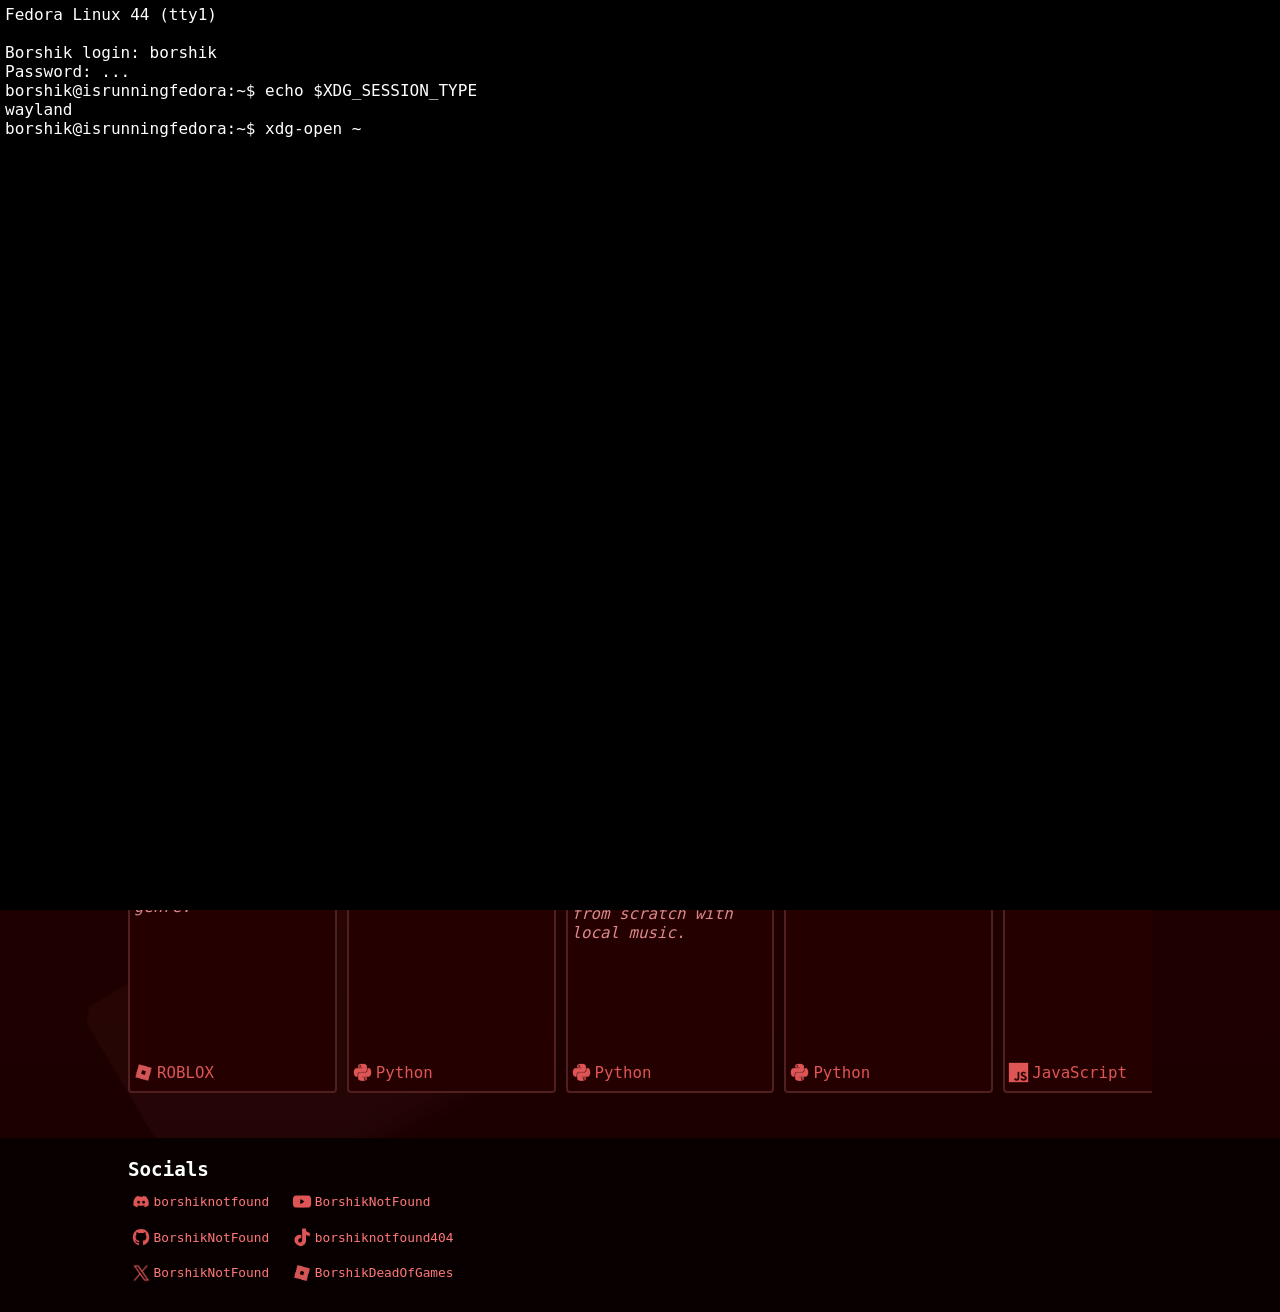
<file: index.html>
<!DOCTYPE html>
<html>

<head>
    <title>Borshik</title>
    <link rel="stylesheet" href="style.css">
	<link rel="icon" href="images/cap.webp">
	<meta name="viewport" content="width=device-width, initial-scale=1">
</head>

<body>
    <main>
		<section class="headergfx">
			<div class="hg-bar">
				<span class="hg-bar-text">borshik.raw</span>
				<img class="hg-bar-appicon" src="images/cap.webp">
				
				<div class="hg-bar-icons">
					<img class="hg-bar-hide" src="images/hide.png" alt="-">
					<img class="hg-bar-min" src="images/min.png" alt="□">
					<img class="hg-bar-close" src="images/close.png" alt="x">
				</div>
			</div>
			
			<div class="hg-contents">
				<div class="hg-contents-bg">
					<img class="hg-contents-gfx" src="images/hgfx.png" alt="the gfx is gone sorry not sorry">
					
					<div class="nameplate">
						<span class="nickname">Borshik</span>
						<span class="speciality">GFX Artist/Fellow Developer</span>
						<span class="fullname">Koverznev Ivan</span>
					</div>
				</div>
			</div>
		</section>
		
		<section class="about">
			<span class="about-header">About me</span>
			<span class="about-contents">
				Hi, im an artist/developer that goes by "Borshik". I make questionable (and slightly useful) projects in Python, and sometimes they even work. 
				I make GFX too; I generally work with Photoshop and Blender. A lot of my projects end up getting their own graphics, because apparently writing the code wasn't enough.
				Sometimes i make ROBLOX games, one of my projects is <a href="https://www.roblox.com/games/17667253901/Find-the-Borshiks">"Find the Borshiks!"</a> with around 4k visits.
			</span>
		</section>
		
		<section class="projects">
			<span class="projects-header">Projects</span>
			
			<div class="projects-holder">
				<a href="https://www.roblox.com/games/17667253901/Find-the-Borshiks" class="project1">
					<img class="project1-thumbnail" src="images/ftb.webp" alt="thumbnail">
					<span class="project1-title">Find the Borshiks!</span>
					<span class="project1-description">A ROBLOX game in the "Find the ____" genre.</span>
					
					<div class="project1-platform">
						<img class="project1-platform-icon" src="images/roblox.png" alt="hi">
						<span class="project1-platform-name">ROBLOX</span>
					</div>
				</a>
				<a href="https://github.com/BorshikNotFound/network.inator-3000" class="project2">
					<img class="project2-thumbnail" src="images/placeholder.png" alt="thumbnail">
					<span class="project2-title">network.inator3000</span>
					<span class="project2-description">[FUTURE PROJECT] A networking tool made with python.</span>
					
					<div class="project2-platform">
						<img class="project2-platform-icon" src="images/python.png" alt="hi">
						<span class="project2-platform-name">Python</span>
					</div>
				</a>
				<a href="https://github.com/BorshikNotFound/hi-im-a-music-player-inator-3000" class="project3">
					<img class="project3-thumbnail" src="images/musicplayer.png" alt="thumbnail">
					<span class="project3-title">"hi im a music player"-INATOR 3000</span>
					<span class="project3-description">A Music player made from scratch with local music.</span>
					
					<div class="project3-platform">
						<img class="project3-platform-icon" src="images/python.png" alt="hi">
						<span class="project3-platform-name">Python</span>
					</div>
				</a>
				<a href="https://github.com/BorshikNotFound/voice-inator-3000" class="project4">
					<img class="project4-thumbnail" src="images/tts.png" alt="thumbnail">
					<span class="project4-title">VOICE-INATOR 3000</span>
					<span class="project4-description">A TTS system made from scratch.</span>
					
					<div class="project4-platform">
						<img class="project4-platform-icon" src="images/python.png" alt="hi">
						<span class="project4-platform-name">Python</span>
					</div>
				</a>
				<a href="https://ip.borshik.workers.dev/" class="project4">
					<img class="project4-thumbnail" src="images/ip.png" alt="thumbnail">
					<span class="project4-title">ip.borshik.workers</span>
					<span class="project4-description">Cloudflare worker that returns your public IP into text.</span>

					<div class="project4-platform">
						<img class="project4-platform-icon" src="images/javascript.png" alt="hi">
						<span class="project4-platform-name">JavaScript</span>
					</div>
				</a>
			</div>
		</section>
		
		<section class="socials">
			<span class="socials-title">Socials</span>
			
			<div class="socials-holder">
				<div class="socials1">
					<a class="discord" href="https://discord.com/users/1139667134721572944">
						<img class="discord-icon" src="images/discord.png">
						<span class="discord-text">borshiknotfound</span>
					</a>
					<a class="github" href="https://github.com/BorshikNotFound">
						<img class="github-icon" src="images/github.png">
						<span class="github-text">BorshikNotFound</span>
					</a>
					<a class="twitter" href="https://x.com/BorshikNotFound">
						<img class="twitter-icon" src="images/twitter.png">
						<span class="twitter-icon">BorshikNotFound</span>
					</a>
				</div>
				<div class="socials2">
					<a class="youtube" href="https://www.youtube.com/channel/UCpvoKexRqlCEathkHR7xjSQ">
						<img class="youtube-icon" src="images/youtube.png">
						<span class="youtube-text">BorshikNotFound</span>
					</a>
					<a class="tiktok" href="https://www.tiktok.com/@borshiknotfound404">
						<img class="tiktok-icon" src="images/tiktok.png">
						<span class="tiktok-text">borshiknotfound404</span>
					</a>
					<a class="roblox" href="https://www.roblox.com/users/4792745412/profile">
						<img class="roblox-icon" src="images/roblox.png">
						<span class="roblox-text">BorshikDeadOfGames</span>
					</a>
				</div>
			</div>
		</section>
		
		<section class="effect">
			<span class="effect-pneumosis">/ˌnuːmənoʊˌʌltrəˌmaɪkrəˈskɑːpɪkˌsɪlɪkoʊvɒlˌkeɪnoʊkəˌniˈoʊsɪs/</span>
			<img class="effect-cap" src="images/effectcap.png">
			<img class="effect-borshik" src="images/effectborshik.png">
			<img class="effect-ftb" src="images/effectftb.png">
			<img class="effect-fedora" src="images/effectfedora.png">
		</section>
		
		<section class="loading">
			<span class="loading-context"></span>
		</section>
		<script src="script.js"></script>
    </main>
</body>
</html>
</file>
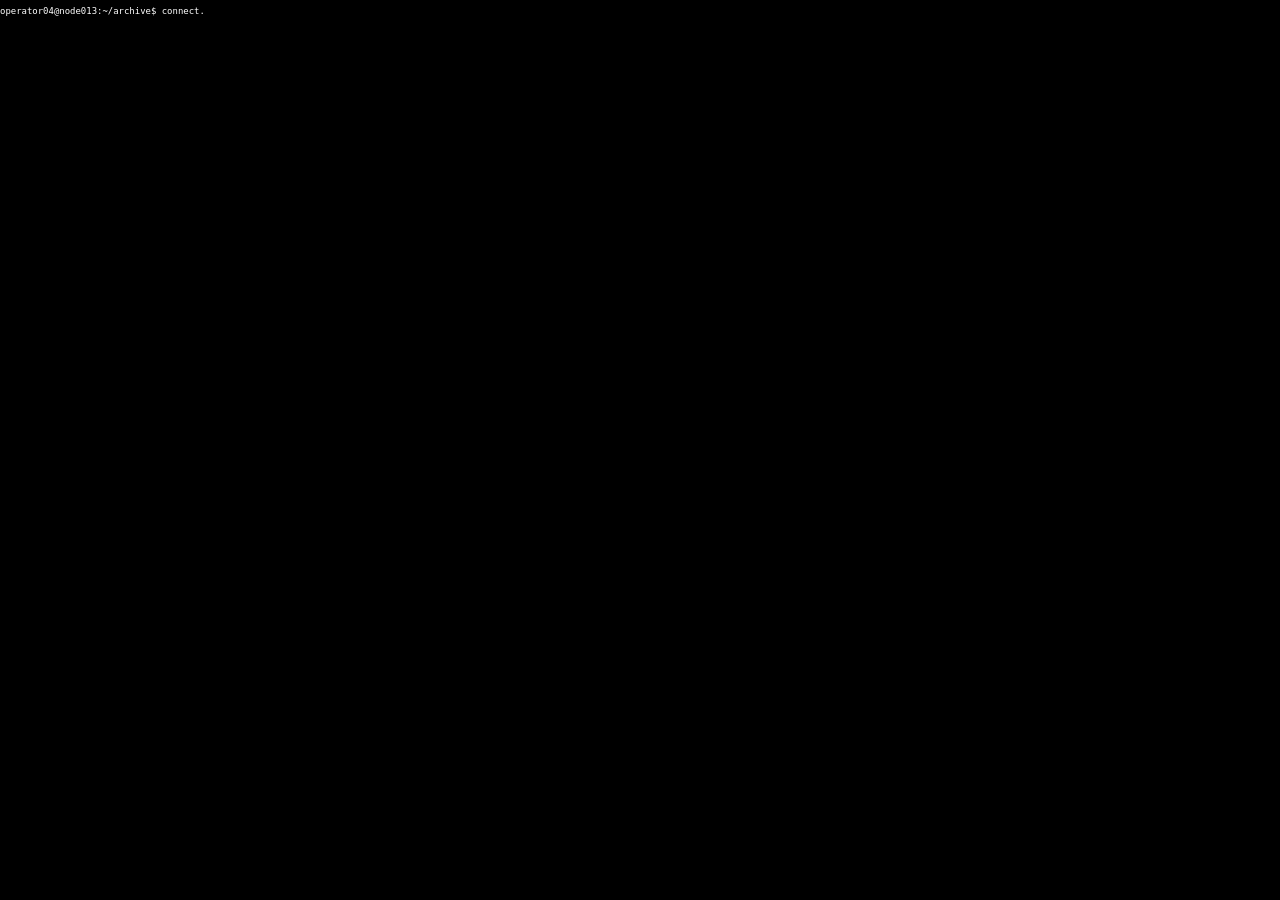
<file: archive/index.html>
<!DOCTYPE html>
<html>

<head>
	<title>ARCHIVE</title>
	<link rel="stylesheet" href="style.css">
	<link rel="icon" href="images/favicon.png">
	<meta name="viewport" content="width=device-width, initial-scale=1">
</head>

<body>
	<main>
		<section class="intro">
			<span class="intro-contents"></span>
		</section>
		
		<img src="images/effect1.png" class="effects">
		
		<img src="images/bob-idle.png" class="bob-idle">
		<img src="images/bob-turn.png" class="bob-turn">
		
		<img src="images/pages/1.png" class="contents">
		
		<div class="controls">
			     <button class="back"><img src="images/previous.png" class="buttonimage"></button>
			     <button class="next"><img src="images/next.png" class="buttonimage"></button>
		</div>
		
		<section class="phone-warning">
			<span class="phone-warning-context">PHONE DETECTED.<br>////////////////////<br>Please switch to "PC Mode" in your browser.</span>
		</section>
		
		
		<script src="intro.js" defer></script>
		<script src="effect.js" defer></script>
		<script src="pages.js" defer></script>
	</main>
</body>

</html>
</file>
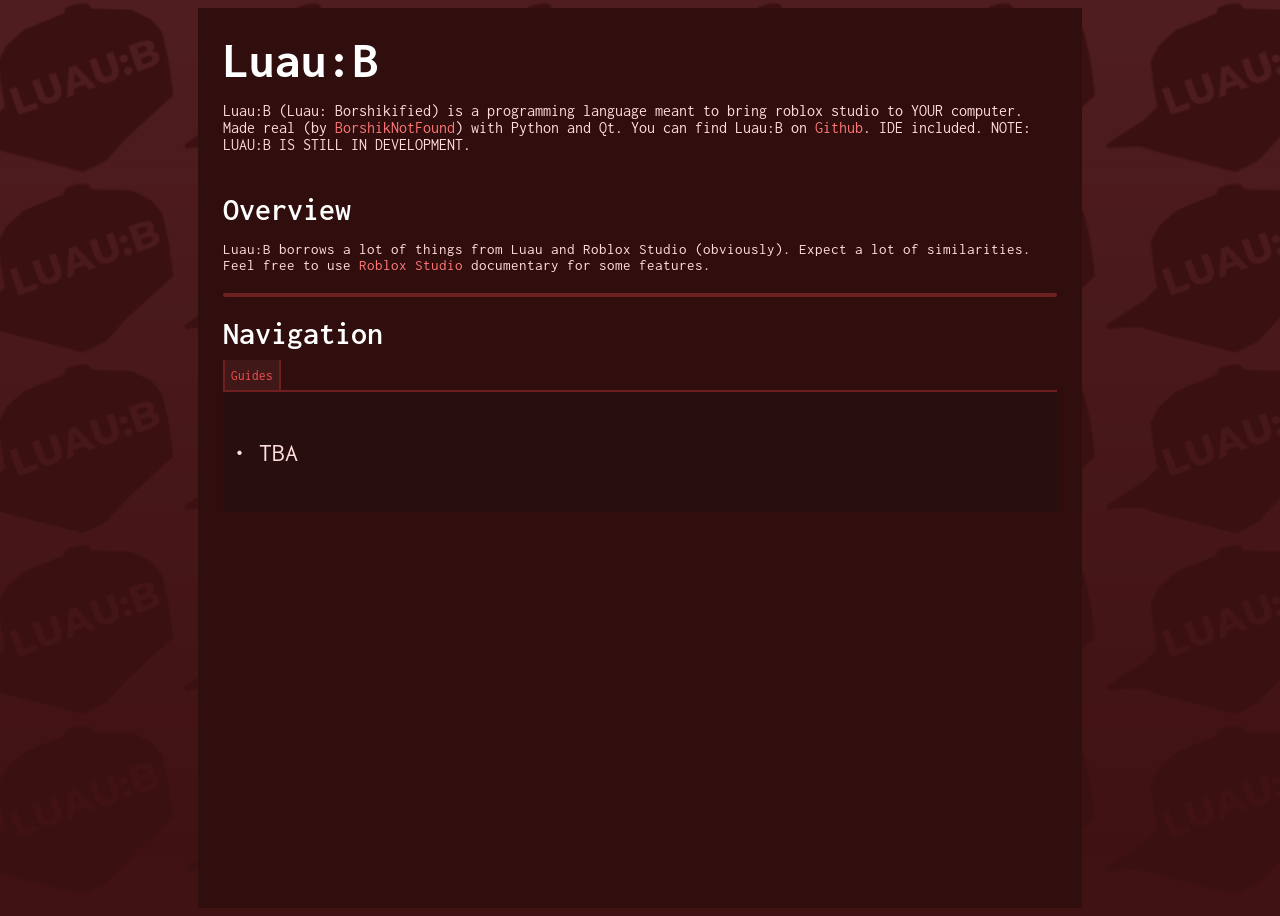
<file: luaub/index.html>
<!DOCTYPE html>
<html>

<head>
	<title>LUAU:B -- Documentation</title>
	<link rel="stylesheet" href="style.css">
	<link rel="icon" href="images/logo.png">
	<meta name="viewport" content="width=device-width, initial-scale=1">
</head>

<body>
	<main>
		<section class="container">
			<section class="header">
				<span class="header-title">Luau:B</span>
				<span class="header-text">Luau:B (Luau: Borshikified) is a programming language meant to bring roblox studio to YOUR computer. Made real (by <a href="https://borshik.is-a.dev">BorshikNotFound</a>) with Python and Qt. You can find Luau:B on <a href="https://github.com/BorshikNotFound/LUAU-B">Github</a>. IDE included. NOTE: LUAU:B IS STILL IN DEVELOPMENT.</span>
			</section>
			
		<div class="soft-divider"></div>
		
			<section class="overview">
				<span class="content-title">Overview</span>
				<span class="content-text">Luau:B borrows a lot of things from Luau and Roblox Studio (obviously). Expect a lot of similarities. Feel free to use <a href="https://create.roblox.com/docs/reference/engine">Roblox Studio</a> documentary for some features.</span>
			</section>
		
			<div class="divider"></div>

			<section class="navigation">
				<span class="content-title">Navigation</span>
				<div class="nav-panels">
					<div class="nav-buttons">
						<button class="nav-guides nav-current-button">Guides</button>
						<!--<button class="nav-globals">Globals</button>
						<button class="nav-classes">Classes</button>
						<button class="nav-services">Services</button>-->
					</div>

					<div class="nav-contents">
						<div class="nav-panel nav-guides-panel grid-display">
							<a href="?where=tba"><span class="nav-context">• TBA</span></a>
						</div>
					</div>
				</div>

				<script src="navigation.js" defer></script>
			</section>
		</section>
		<img class="effect" src="images/effect.png">
		
		<script src="scroll.js" defer></script>
	</main>
</body>
</html>
</file>
<file: style.css>
html {
    background: #180000;
}

body {
    margin: 0;
	background: linear-gradient(#300000, #180000);
	font-family: "Consolas", "DejaVu Sans Mono", monospace;
}

header {
    padding: 20px;
}

main {
    display: flex;
    flex-direction: column;
    gap: 40px;
}

section {
	z-index: 1
}
a {
	color: #ff7777;
	text-decoration: none;
}
img {
    user-select: none;
    -webkit-user-drag: none;
	pointer-events: none
}
::selection {
    background: #dd0000;
    color: #ffffff;
}

html {
    scrollbar-width: none;
}

.headergfx {
	flex-direction: column;
	display: flex;
	width: 80%;
	max-height: 350px;
	aspect-ratio: 4/1;
	margin: 10%;
	margin-top: 35px;
	border-radius: 10px;
	border: 2px solid #353535;
	margin-bottom: 50px
}

.hg-bar {
	background: #272727;
	width: 100%;
	height: 10%;
	display: flex;
	border-radius: 10px 10px 0px 0px;
	align-items: center;
}

.hg-bar-appicon {
	margin-bottom: 5px;
	height: 100%;
	margin-right: 10px;
	order: -1;
}

.hg-bar-text {
	color: #ffffff;
	height: 100%;
	flex: 1;
	justify-content: center;
	align-items: center;
	display: flex;
	font-family: "DejaVu Sans Mono", monospace;
}

.hg-bar-icons {
	display: flex;
	width: 20%;
	height: 100%;
	justify-content: flex-end;
	padding-right: 7px
}
.hg-bar-icons img {
	margin-top: 8px;
	height: 50%;
	aspect-ratio: 1
}

.hg-contents {
	flex: 1;
	max-height: 90%;
	max-width: 100%;
}

.hg-contents-bg {
	width: 100%;
    height: 100%;
	background: linear-gradient(200deg, #ffffff, #ff0000);
	display: flex;
	border-radius: 0 0 10px 10px;
}

.hg-contents-gfx {
	max-width: 100%;
    max-height: 100%;
    width: auto;
    height: auto;
	object-fit: contain;
	margin-left: 5%;
}

.nameplate {
	height: 100%;
	margin: 10px;
	margin-left: 5%;
	margin-top: 5%;
	flex: 1;
	display: flex;
	flex-direction: column;
}
.nameplate span {
	color: rgba(0, 0, 0, 0.4)
}

.nickname {
	font-weight: 700;
	font-size: 3vw;
	color: rgba(0, 0, 0, 0.6) !important;
}
.speciality {
	font-size: 2vw;
	font-style: italic;
}

.about {
	margin: auto;
	display: flex;
	width: 80%;
	flex-direction: column;
	margin-bottom: 20px
}
.about-header {
	color: #ffffff;
	font-size: 1.5vw;
	font-weight: 600;
	margin-bottom: 10px
}
.about-contents {
	color: #ffaaaa;
	font-size: 1.25vw;
}

.projects {
	width: 80%;
	margin: auto;
	display: flex;
	height: 50vh;
	flex-direction: column;
}
.projects-header {
	color: #ffffff;
	font-size: 1.5vw;
	font-weight: 600;
	margin-bottom: 10px;
}

.projects-holder {
	flex: 1;
	display: flex;
	flex-direction: row;
	gap: 10px;
	overflow-x: auto;
	overflow-y: hidden;
	padding-bottom: 5px;
	min-width: 0;
}
.projects-holder > * {
	flex-shrink: 0; !important
}

.project1 {
	background: #250000;
	display: flex;
	flex-direction: column;
	border-radius: 4px;
	height: 100%;
	max-width: 20%;
	border: #502020 solid 2px;
	max-height: 99%
}
.project1-thumbnail {
	width: 100%;
	aspect-ratio: 16/9;
	mask-image: linear-gradient(180deg, white 0%, white 75%, transparent 100%);
	border-radius: 4px;
}
.project1-title {
	color: #ffffff;
	font-size: 2.5vh;
	margin-top: 4px;
	margin-left: 4px
}
.project1-description {
	color: #dd8888;
	font-style: italic;
	margin-top: 5px;
	margin-left: 4px;
	font-size: 1.75vh;
}
.project1-platform {
	display: flex;
	margin-bottom: 5px;
	margin-top: auto;
	height: 3vh
}
.project1-platform-name {
	color: #dd5555;
	flex: 1;
	font-size: 1.75vh;
	margin: auto;
}
.project1-platform-icon {
	height: 100%;
	aspect-ratio: 1;
}

.project2 {
	background: #250000;
	display: flex;
	flex-direction: column;
	border-radius: 4px;
	height: 100%;
	max-width: 20%;
	border: #502020 solid 2px;
	max-height: 99%
}
.project2-thumbnail {
	width: 100%;
	aspect-ratio: 16/9;
	mask-image: linear-gradient(180deg, white 0%, white 75%, transparent 100%);
	border-radius: 4px;
}
.project2-title {
	color: #ffffff;
	font-size: 2.5vh;
	margin-top: 4px;
	margin-left: 4px
}
.project2-description {
	color: #dd8888;
	font-style: italic;
	margin-top: 5px;
	margin-left: 4px;
	font-size: 1.75vh;
}
.project2-platform {
	display: flex;
	margin-bottom: 5px;
	margin-top: auto;
	height: 3vh
}
.project2-platform-name {
	color: #dd5555;
	flex: 1;
	font-size: 1.75vh;
	margin: auto;
}
.project2-platform-icon {
	height: 100%;
	aspect-ratio: 1;
}

.project3 {
	background: #250000;
	display: flex;
	flex-direction: column;
	border-radius: 4px;
	height: 100%;
	max-width: 20%;
	border: #502020 solid 2px;
	max-height: 99%
}
.project3-thumbnail {
	width: 100%;
	aspect-ratio: 16/9;
	mask-image: linear-gradient(180deg, white 0%, white 75%, transparent 100%);
	border-radius: 4px;
}
.project3-title {
	color: #ffffff;
	font-size: 2.5vh;
	margin-top: 4px;
	margin-left: 4px
}
.project3-description {
	color: #dd8888;
	font-style: italic;
	margin-top: 5px;
	margin-left: 4px;
	font-size: 1.75vh;
}
.project3-platform {
	display: flex;
	margin-bottom: 5px;
	margin-top: auto;
	height: 3vh
}
.project3-platform-name {
	color: #dd5555;
	flex: 1;
	font-size: 1.75vh;
	margin: auto;
}
.project3-platform-icon {
	height: 100%;
	aspect-ratio: 1;
}

.project4 {
	background: #250000;
	display: flex;
	flex-direction: column;
	border-radius: 4px;
	height: 100%;
	max-width: 20%;
	border: #502020 solid 2px;
	max-height: 99%
}
.project4-thumbnail {
	width: 100%;
	aspect-ratio: 16/9;
	mask-image: linear-gradient(180deg, white 0%, white 75%, transparent 100%);
	border-radius: 4px;
}
.project4-title {
	color: #ffffff;
	font-size: 2.5vh;
	margin-top: 4px;
	margin-left: 4px
}
.project4-description {
	color: #dd8888;
	font-style: italic;
	margin-top: 5px;
	margin-left: 4px;
	font-size: 1.75vh;
}
.project4-platform {
	display: flex;
	margin-bottom: 5px;
	margin-top: auto;
	height: 3vh
}
.project4-platform-name {
	color: #dd5555;
	flex: 1;
	font-size: 1.75vh;
	margin: auto;
}
.project4-platform-icon {
	height: 100%;
	aspect-ratio: 1;
}

.socials {
	background: #080000;
	display: flex;
	flex-direction: column;
	height: 12vw;
	padding-top: 20px;
	margin-bottom: 0 !important
}
.socials-title {
	color: #ffffff;
	font-size: 1.5vw !important;
	margin-left: 10% !important;
	flex: 1;
	font-weight: 600;
}
.socials-holder {
	display: flex;
	height: 80%;
	width: 80%;
	margin-left: 10%;
}
.socials img {
	width: 2vw;
	aspect-ratio: 1
}
.socials span {
	font-size: 1vw;
    margin: 0;
}
.socials1 {
	height: 100%;
	margin: auto;
	margin-left: 0;
	margin-right: 20px !important;
	flex-direction: column;
	display: flex;
	gap: 10px;
}
.socials2 {
	height: 100%;
	margin: auto;
	margin-left: 0 !important;
	flex-direction: column;
	display: flex;
	gap: 10px;
}
.socials a {
	height: 2vw;
	align-items: center;
	display: flex;
}

.effect {
	width: 100%;
	height: 100%;
	position: fixed;
	z-index: 0 !important;
	overflow: clip !important;
}
.effect-pneumosis {
	transform: rotate(20deg);
	font-size: 50px;
	position: fixed;
	bottom: 150px;
	right: 800px;
	color: #ff88880a;
	user-select: none;
}
.effect-cap {
	left: 800px;
	position: fixed;
	transform: rotate(-30deg)
}
.effect-borshik {
	position: fixed;
	transform: rotate(-30deg);
	aspect-ratio: 1;
	width: 500px;
	bottom: -300px
}
.effect-fedora {
	position: fixed;
	right: -50px;
	bottom: 50px;
	transform: rotate(60deg);
}
.effect-ftb {
	position: fixed;
	transform: rotate(150deg);
	right: -500px
}


.loading {
	width: 100%;
	height: 100%;
	background: black;
	position: fixed;
	z-index: 999 !important;
	padding: 5px;
}
.loading-context {
	font-family: "DejaVu Sans Mono", monospace !important;
	font-size: 16px;
	color: white;
	white-space: pre-wrap;
}

@media (max-width: 600px) {
	.headergfx {
		aspect-ratio: 3/1 !important;
		margin-bottom: 0px;
	}
	.hg-bar-text {
		font-size: 1vw
	}
	.nameplate {
		margin-top: 8%
	}
	.nickname {
		font-size: 4vw
	}
	.speciality {
		font-size: 3vw
	}
	.fullname {
		font-size: 2vw
	}
	.nameplate {
		height: auto
	}
	
	.about {
		margin-bottom: 0px
	}
	.about-header {
		font-size: 6vw;
		margin-bottom: 15px
	}
	.about-contents {
		font-size: 4vw
	}
	
	
	.projects {
		height: 50vw;
	}
	.projects-header {
		font-size: 6vw;
		margin-bottom: 15px
	}
	
	.project1 {
		min-width: 40%;
		max-width: 40%;
	}
	.project1-title {
		font-size: 3.25vw
	}
	.project1-description {
		font-size: 2vw
	}
	.project1-platform {
		height: 3vw
	}
	.project1-platform-name {
		font-size: 3vw
	}
	.project1-platform-icon {
		height: 3vw
	}
	
	.project2 {
		min-width: 40%;
		max-width: 40%;
	}
	.project2-title {
		font-size: 3.1vw
	}
	.project2-description {
		font-size: 2vw
	}
	.project2-platform {
		height: 3vw
	}
	.project2-platform-name {
		font-size: 3vw
	}
	.project2-platform-icon {
		height: 3vw
	}
	
	.project3 {
		min-width: 40%;
		max-width: 40%;
	}
	.project3-title {
		font-size: 2.8vw
	}
	.project3-description {
		font-size: 2vw
	}
	.project3-platform {
		height: 3vw
	}
	.project3-platform-name {
		font-size: 3vw
	}
	.project3-platform-icon {
		height: 3vw
	}
	
	.project4 {
		min-width: 40%; !important
		max-width: 40%;
	}
	.project4-title {
		font-size: 3.25vw
	}
	.project4-description {
		font-size: 2vw
	}
	.project4-platform {
		height: 3vw
	}
	.project4-platform-name {
		font-size: 3vw
	}
	.project4-platform-icon {
		height: 3vw
	}
	
	.socials {
		height: 30vw
	}
	.socials-title {
		font-size: 4vw !important;
		margin-bottom: 10px !important
	}
	.socials1 span {
		font-size: 1.8vh
	}
	.socials1 img {
		width: 1.8vh
	}
	.socials2 span {
		font-size: 1.8vh
	}
	.socials2 img {
		width: 1.8vh
	}
	.socials1 {
		gap: 17px
	}
	.socials2 {
		gap: 17px
	}
	
	.loading-context {
		font-size: 3vw
	}
}

* {
    scrollbar-width: none;
}

*::-webkit-scrollbar {
    display: none;
}
</file>
<file: archive/style.css>
body {
	background: #000000;
}

img, span, p, section {
	user-select: none;
	pointer-events: none;
	-webkit-user-select: none;
	-webkit-user-drag: none;
}


.bob-idle {
	position: fixed;
	z-index: 2;
	top: 0;
	left: 0;
	width: 100%;
	height: 100%;
	object-fit: cover;
}
.bob-turn { 
        position: fixed;
        z-index: 1;
        top: 0;
        left: 0;
        width: 100%;
        height: 100%;
	object-fit: cover;  
}

.contents {
	position: fixed;
        z-index: 3;
        top: 0;
        left: 0;
        width: 100%;
        height: 100%;  
        object-fit: cover;
}

.controls {
	position: fixed;
	z-index: 98;
	top: 0;
	left: 0;
	width: 100%;
	height: 100;
}
.buttonimage {
	width: 100%;
	height: 100%;
	opacity: 0.1;
}
.next {
	margin-left: 57%;
	transform: rotate(-15deg);
	background: none;
	border: none;
	outline: none;
	margin-top: 40vh;
	width: 10%;
	aspect-ratio: 1
}
.back {
	border: none;
	background: none;
	outline: none;
	width: 10%;
	aspect-ratio: 1;
	transform: rotate(-15deg);
	margin-left: 10%;
	margin-top: 25vh;
}


.effects {
	position: fixed;
	z-index: 5;
	top: 0;
	left: 0;
	width: 100%;
	height: 100%;
	object-fit: cover;
	opacity: 0.05;
}


.intro {
	position: fixed;
	z-index: 100;
	top: 0;
	left: 0;
	width: 100%;
	height: 100%;
	background: #000000;
}
.intro-contents {
	color: #ffffff;
	font-size: 0.7vw;
	font-family: "DejaVu Sans Mono", monospace
}



.phone-warning {display: none; z-index: 99; background: #ffffff; width: 100%; height: 100%; position: absolute; top: 0; left: 0}
.phone-warning-context {font-size: 3vw; font-family: "DejaVu Sans Mono", monospace}
@media (max-width: 650px) {
	.intro-contents {font-size: 3vw}
	.phone-warning {display: block !important}
}
</file>
<file: luaub/style.css>
@font-face {
    font-family: "inc";
    src: url("fonts/inconsolata.woff2") format("woff2");
    font-weight: 100 900;
    font-style: normal;
}

@font-face {
    font-family: "jet";
    src: url("fonts/jetbrains-mono.woff2") format("woff2");
    font-weight: 100 900;
    font-style: normal;
}

body {
    background: #401212;
}
body span {font-family: "inc"; color: #ffdddd}
body a {color: #ff7777; text-decoration: none}

.container {
    background: #300e0e;
    width: 70%;
    margin: 0px;
    min-height: 100vh;
    display: flex;
    flex-direction: column;
    gap: 20px;
	z-index: 2;
	margin-left: 15%;
	position: relative
}
.divider {
    background: #6e2020;
    height: 4px;
    width: auto;
    margin-left: 25px;
	margin-right: 25px;
	border-radius: 2px;
	z-index: 2
}

.overview {
	display: flex;
	flex-direction: column;
	gap: 15px;
	z-index: 2;
}


.header {
    display: flex;
    flex-direction: column;
    margin: 25px;
    margin-bottom: 0;
    gap: 15px;
	z-index: 2
}
.header-title {
    color: white;
    font-weight: 700;
    font-size: 4vw
}
.header-text {
    font-size: 1.25vw
}

.content-title {
	color: #ffffff;
	font-weight: 600;
	font-size: 2.5vw;
	margin-left: 25px;
	margin-right: 25px
}
.content-text {
	font-size: 1.2vw;
	margin-left: 25px;
	margin-right: 25px
}

.code {
	margin-left: 25px;
	margin-right: 25px;
	background: #110505;
	border-radius: 5px;
	border: 1px solid #352525
	
}
.code-text {
	font-family: "jet";
	font-size: 0.75vw;
	color: #ffffff;
	margin: 5px
}
.codekeyword {color: #ff6969; font-weight: 700}
.codefunc {color: #74a7f2; font-weight: 700}
.codeusr {color: #e6e08c}
.codepath {color: #8cdcfa}
.codevalue {color: #fcba49; font-weight: 700}
.codestr {color: #63db6f}
.codecmt {color: #757575}

.navigation {
    display: flex;
    flex-direction: column;
    gap: 10px;
    z-index: 2;
}
.nav-buttons {
    height: 30px;
    display: flex;
    width: auto;
    margin-left: 25px;
    margin-right: 25px;
    gap: 0px
}
.nav-buttons button {
    margin: 0;
    border: none;
    border-left: 2px solid #6e2020;
    border-right: 2px solid #6e2020;
    background: none;
    font-family: "inc";
    font-size: 1vw;
    color: #ff5555;
    margin-left: -2px;
}
.nav-guides {margin-left: 0 !important}
.nav-current-button {
    background: #401818 !important
}
.nav-contents {
    margin-left: 25px;
    margin-right: 25px;
    width: auto
}
.nav-panel {
    min-height: 100px;
    background: #270f0f;
    padding: 10px;
    align-items: center;
    border-top: 2px solid #6e2020
}
.nav-panel span {
    font-size: 2vw;
    text-align: center
}
.nav-guides-panel {grid-template-columns: 1fr}
.grid-display {display: grid}
.none-display {display: none}


.effect {
	user-select: none;
    -webkit-user-drag: none;
    pointer-events: none;
    position: fixed;
    z-index: 0;
    width: 100%;
    height: 100%;
	top: 0;
	left: 0;
	object-fit: cover;
	opacity: 0.08;
	background: linear-gradient(180deg, #ffaaaaff, #00000000)
}
</file>
